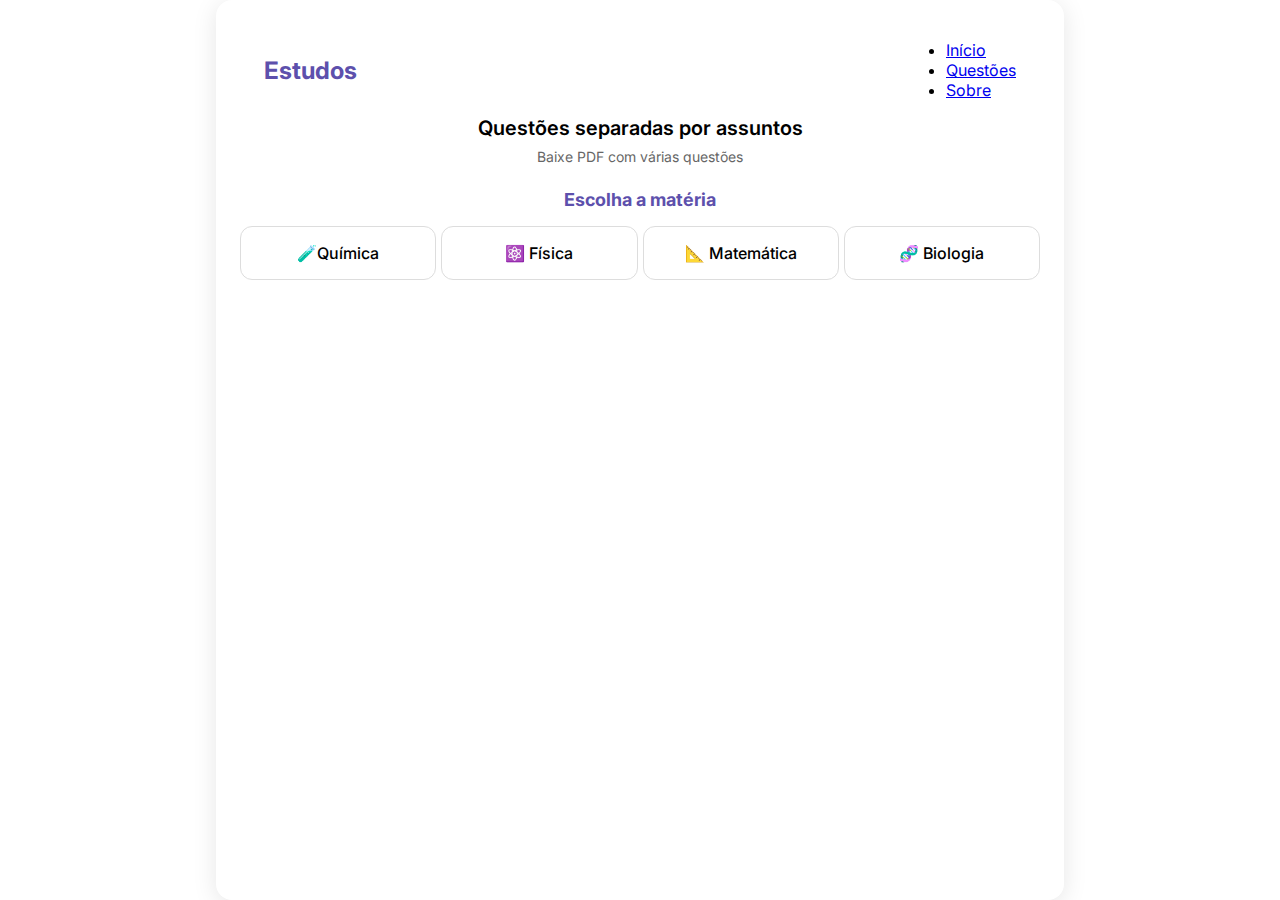
<file: index.html>
<!DOCTYPE html>
<html lang="en">
<head>
    <meta charset="UTF-8">
    <meta name="viewport" content="width=device-width, initial-scale=1.0">
    <title>Estudos</title>
    <link rel="stylesheet" href="style.css">
    <link rel="shortcut icon" href="imagens/favicon-lay-nerd.png" type="image/x-icon">
</head>
<body>
        <div class="container">
            <header class="header">
                <h1 class="logo">Estudos</h1>
                <nav>
                    <ul class="menu">
                        <li><a href="#">Início</a></li>
                        <li><a href="#">Questões</a></li>
                        <li><a href="#">Sobre</a></li>
                    </ul>
                </nav>
            </header>
            <section class="hero">
                <h2>Questões separadas por assuntos</h2>
                <p>Baixe PDF com várias questões</p>
            </section>
            <section class="materias">
                <h3>Escolha a matéria</h3>
                <div class="cards">
                    <a href="química.html"class="card">🧪Química</a>
                    <a href="fisica.html" class="card">
                        <span>⚛️</span>
                        <span>Física</span>
                    </a>
                    <a href="matemática.html" class="card">
                        <span>📐</span>
                        <span>Matemática</span>
                    </a>
                    <a href="biologia.html" class="card">
                        <span>🧬</span>
                        <span>Biologia</span>
                    </a>
                </div>
            </section>
        </div>
</body>
</html>
</file>
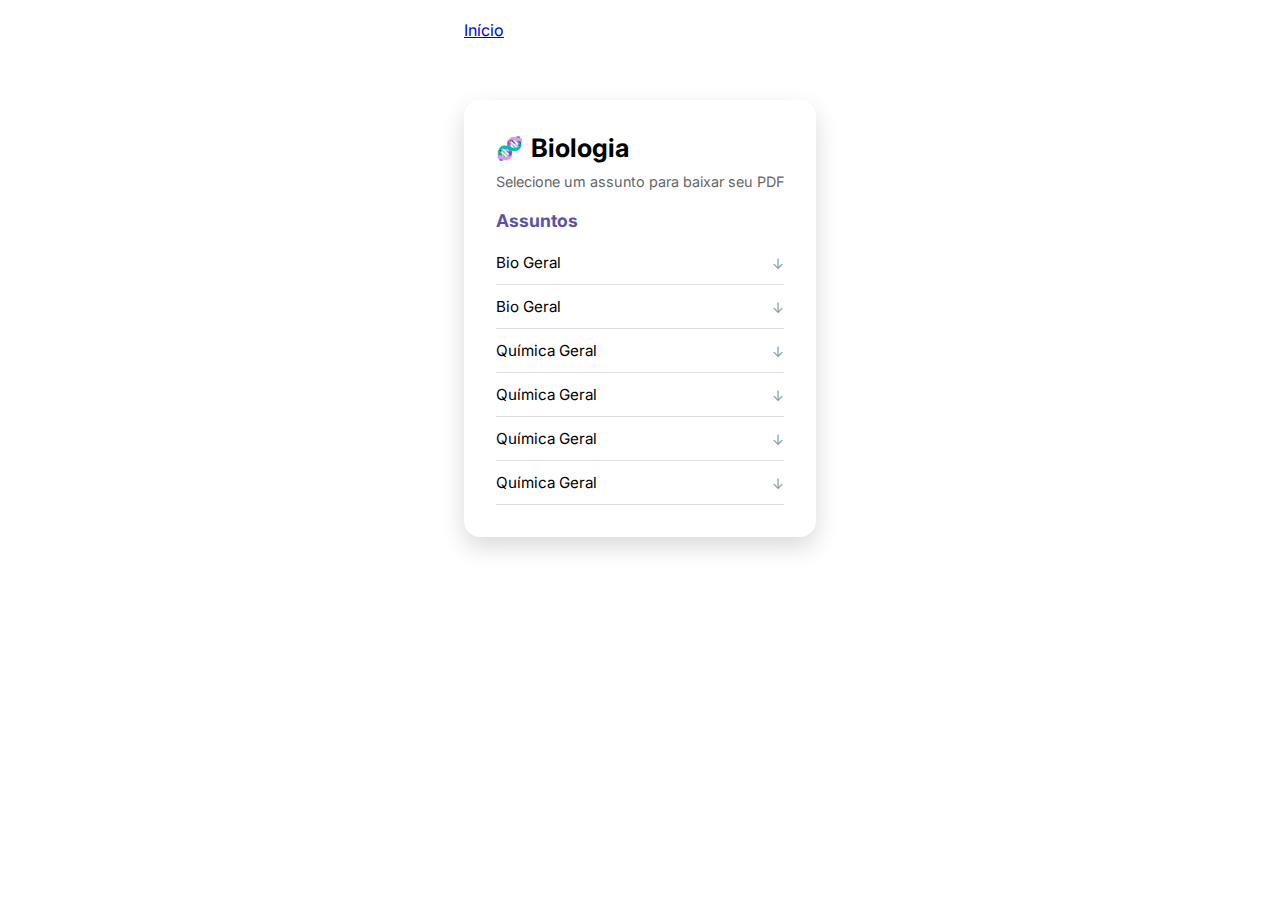
<file: biologia.html>
<!DOCTYPE html>
<html lang="en">
<head>
    <meta charset="UTF-8">
    <meta name="viewport" content="width=device-width, initial-scale=1.0">
    <title>Biologia</title>
    <link rel="stylesheet" href="materias.css">
    <link rel="shortcut icon" href="imagens/favicon-lay-nerd.png" type="image/x-icon">
</head>
<body>
    <main>
        <a href="estudos.html" class="voltar">Início</a>
        <div class="container-materia">
            <h1 class="titulo-materia"> <i>🧬</i>Biologia</h1>
            <p class="subtitulo">Selecione um assunto para baixar seu PDF</p>
           <h2 class="titulo-assuntos">Assuntos</h2>
             <ul class=" lista-assuntos">
                <li><a href="#">Bio Geral
                </a></li>
                <li><a href="#">Bio Geral
                </a></li>
                <li><a href="#">Química Geral
                </a></li>
                <li><a href="#">Química Geral
                </a></li>
                <li><a href="#">Química Geral
                </a></li>
                <li><a href="#">Química Geral
                </a></li>
             </ul>
        </div>
        </main>
</body>
</html>
</file>
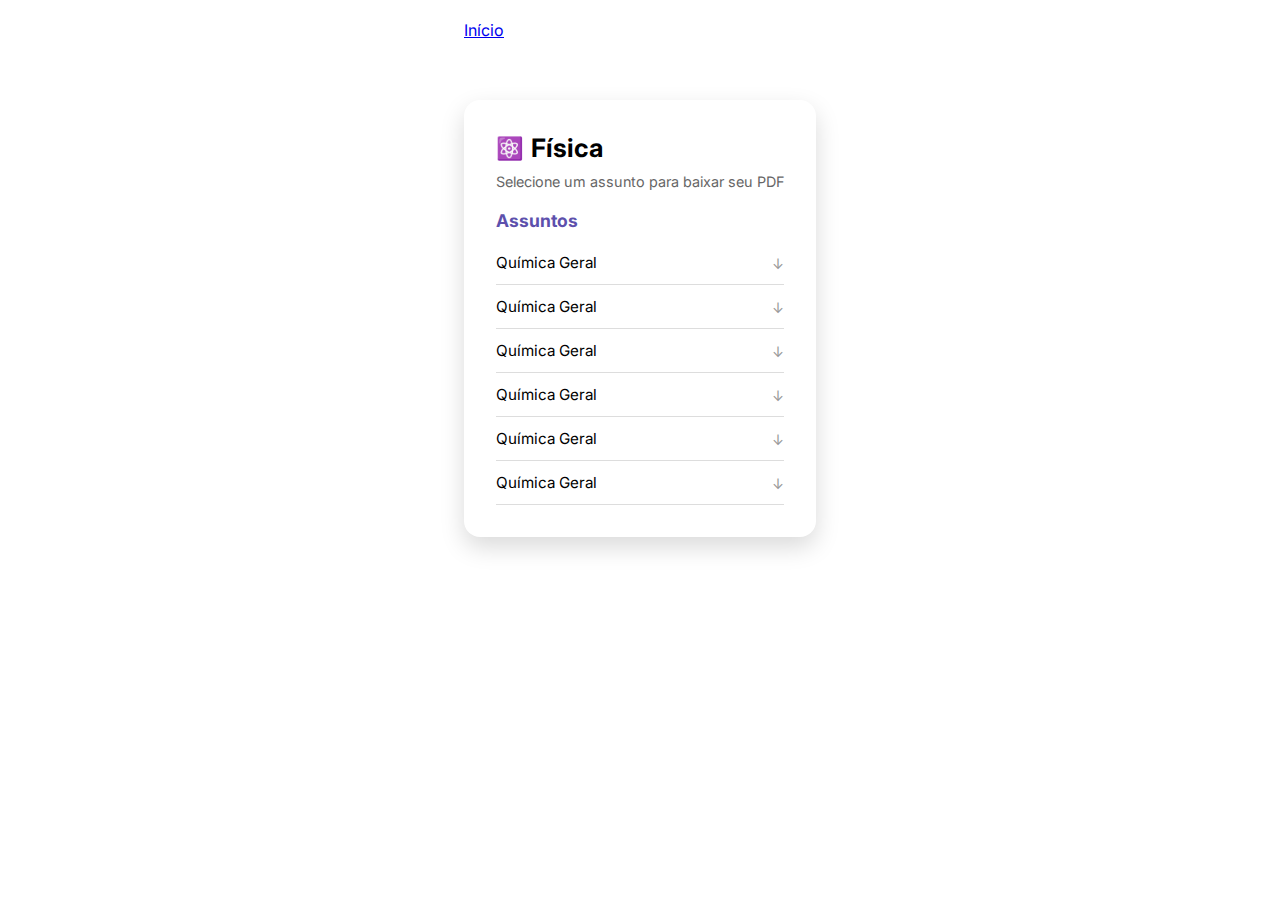
<file: fisica.html>
<!DOCTYPE html>
<html lang="en">
<head>
    <meta charset="UTF-8">
    <meta name="viewport" content="width=device-width, initial-scale=1.0">
    <title>Física</title>
    <link rel="stylesheet" href="materias.css">
    <link rel="shortcut icon" href="imagens/favicon-lay-nerd.png" type="image/x-icon">
</head>
<body>
    <main>
        <a href="estudos.html" class="voltar">Início</a>
        <div class="container-materia">
            <h1 class="titulo-materia"> <i>⚛️</i>Física</h1>
            <p class="subtitulo">Selecione um assunto para baixar seu PDF</p>
           <h2 class="titulo-assuntos">Assuntos</h2>
             <ul class=" lista-assuntos">
                <li><a href="#">Química Geral
                </a></li>
                <li><a href="#">Química Geral
                </a></li>
                <li><a href="#">Química Geral
                </a></li>
                <li><a href="#">Química Geral
                </a></li>
                <li><a href="#">Química Geral
                </a></li>
                <li><a href="#">Química Geral
                </a></li>
             </ul>
        </div>
        </main>
</body>
</html>
</file>
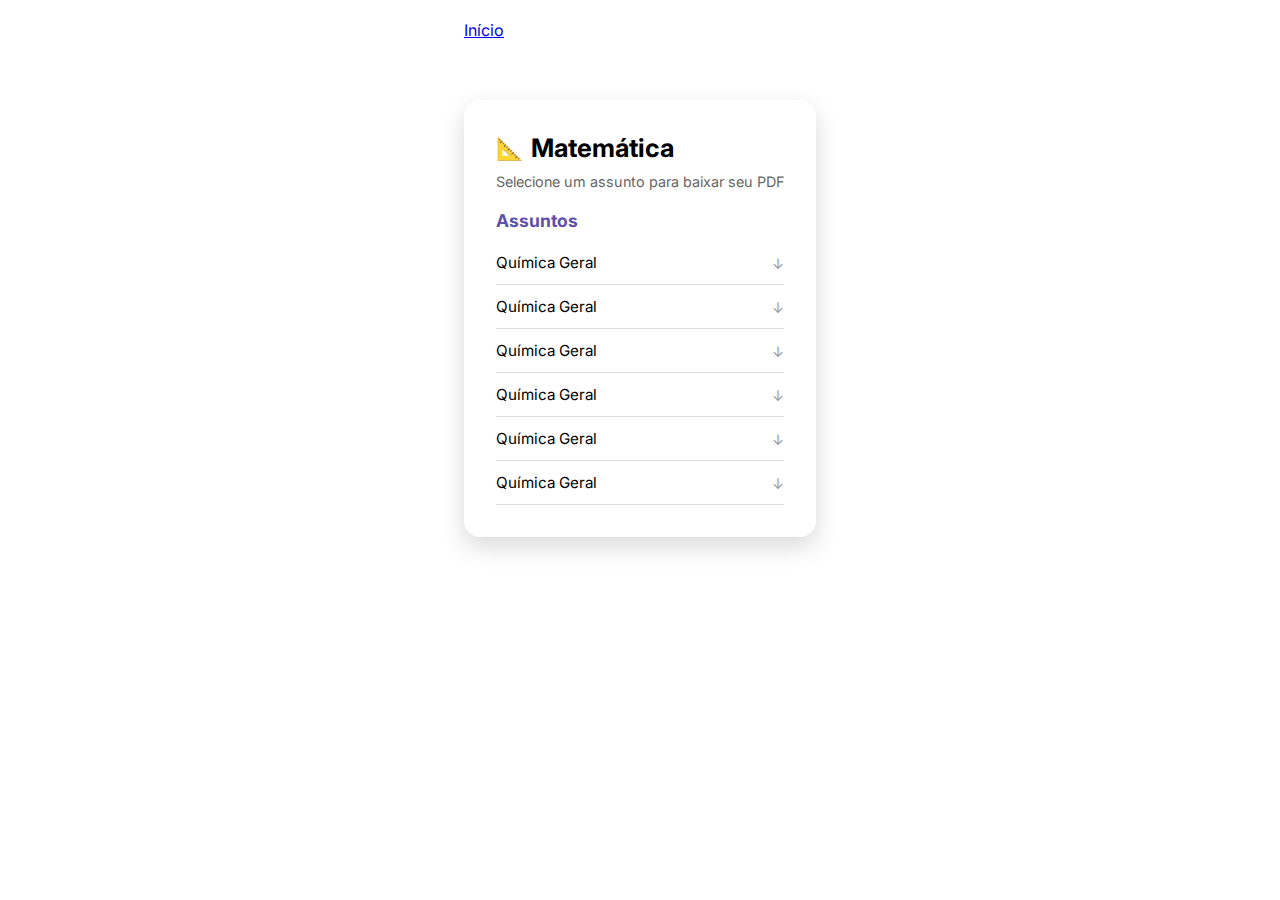
<file: matematica.html>
<!DOCTYPE html>
<html lang="en">
<head>
    <meta charset="UTF-8">
    <meta name="viewport" content="width=device-width, initial-scale=1.0">
    <title>Matemática</title>
    <link rel="stylesheet" href="materias.css">
    <link rel="shortcut icon" href="imagens/favicon-lay-nerd.png" type="image/x-icon">
</head>
<body>
    <main>
        <a href="estudos.html" class="voltar">Início</a>
        <div class="container-materia">
            <h1 class="titulo-materia"> <i>📐</i>Matemática</h1>
            <p class="subtitulo">Selecione um assunto para baixar seu PDF</p>
           <h2 class="titulo-assuntos">Assuntos</h2>
             <ul class=" lista-assuntos">
                <li><a href="#">Química Geral
                </a></li>
                <li><a href="#">Química Geral
                </a></li>
                <li><a href="#">Química Geral
                </a></li>
                <li><a href="#">Química Geral
                </a></li>
                <li><a href="#">Química Geral
                </a></li>
                <li><a href="#">Química Geral
                </a></li>
             </ul>
        </div>
        </main>
</body>
</html>
</file>
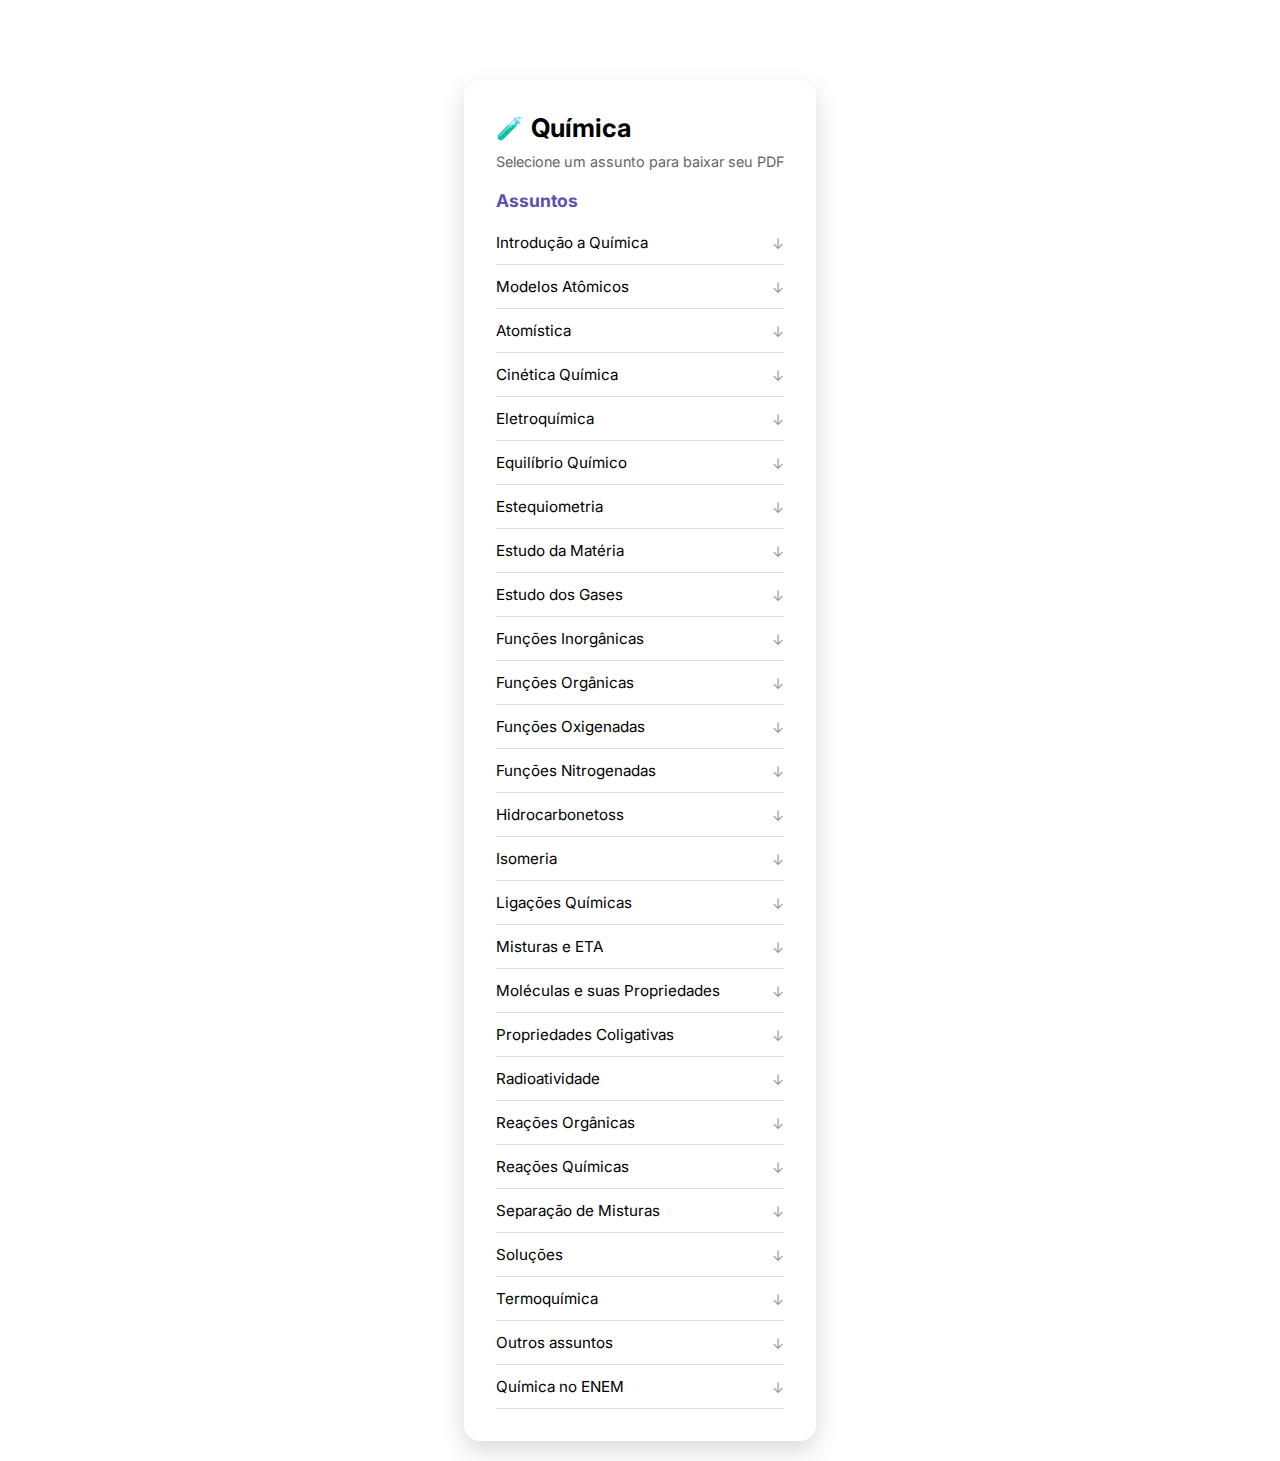
<file: química.html>
<!DOCTYPE html>
<html lang="en">
<head>
    <meta charset="UTF-8">
    <meta name="viewport" content="width=device-width, initial-scale=1.0">
    <title>Química</title>
    <link rel="stylesheet" href="materias.css">
    <link rel="shortcut icon" href="imagens/favicon-lay-nerd.png" type="image/x-icon">
</head>
<body>
    <main>
        <div class="container-materia">
            <h1 class="titulo-materia"> <i>🧪</i>Química</h1>
            <p class="subtitulo">Selecione um assunto para baixar seu PDF</p>
           <h2 class="titulo-assuntos">Assuntos</h2>
             <ul class=" lista-assuntos">
                <li><a href="pdfs/pdf-quimica/INTRODUCAO-A-QUIMICA.pdf" download="INTRODUCAO-A-QUIMICA.pdf" type="application/pdf">Introdução a Química</a></li>
                <li><a href="pdfs/pdf-quimica/MODELOS-ATOMICOS.pdf" download="MODELOS-ATOMICOS.pdf" type="application/pdf">Modelos Atômicos</a></li>
                <li><a href="pdfs/pdf-quimica/ATOMISTICA.pdf" download="ATOMISTICA.pdf" type="application/pdf">Atomística
                </a></li>
                <li><a href="pdfs/pdf-quimica/CINETICA-QUIMICA.pdf" download="CINETICA-QUIMICA.pdf" type="application/pdf">Cinética Química
                </a></li>
                <li><a href="pdfs/pdf-quimica/ELETROQUIMICA.pdf" download="ELETROQUIMICA.pdf" type="application/pdf">Eletroquímica
                </a></li>
                <li><a href="pdfs/pdf-quimica/EQUILIBRIO-QUIMICO.pdf" download="EQUILIBRIO-QUIMICO.pdf" type="application/pdf">Equilíbrio Químico
                </a></li>
                <li><a href="pdfs/pdf-quimica/ESTEQUIOMETRIA.pdf" download="ESTEQUIOMETRIA.pdf" type="application/pdf">Estequiometria
                </a></li>
                <li><a href="pdfs/pdf-quimica/ESTUDO-DA-MATERIA.pdf" download="ESTUDO-DA-MATERIA.pdf" type="application/pdf">Estudo da Matéria
                </a></li>
                <li><a href="pdfs/pdf-quimica/ESTUDO-DOS-GASES.pdf" download="ESTUDO-DOS-GASES.pdf" type="application/pdf">Estudo dos Gases</a></li>
                <li><a href="pdfs/pdf-quimica/FUNCOES-INORGANICAS.pdf" download="FUNCOES-INORGANICAS.pdf" type="application/pdf">Funções Inorgânicas</a></li>
                <li><a href="pdfs/pdf-quimica/FUNCOES-ORGANICAS.pdf" download="FUNCOES-ORGANICAS.pdf" type="application/pdf">Funções Orgânicas</a></li>
                <li><a href="pdfs/pdf-quimica/FUNCOES-OXIGENADAS.pdf" download="FUNCOES-OXIGENADAS.pdf" type="application/pdf">Funções Oxigenadas</a></li>
                <li><a href="pdfs/pdf-quimica/FUNÇÕES-NITROGENADAS.pdf" download="FUNÇÕES-NITROGENADAS.pdf" type="application/pdf">Funções Nitrogenadas</a></li>
                <li><a href="pdfs/pdf-quimica/HIDROCARBONETOS.pdf" download="HIDROCARBONETOS.pdf" type="application/pdf">Hidrocarbonetoss</a></li>
                <li><a href="pdfs/pdf-quimica/ISOMERIA.pdf" download="ISOMERIA.pdf" type="application/pdf">Isomeria</a></li>
                <li><a href="pdfs/pdf-quimica/LIGACOES-QUIMICAS.pdf" download="LIGACOES-QUIMICAS.pdf" type="application/pdf">Ligações Químicas</a></li>
                <li><a href="pdfs/pdf-quimica/MISTURAS-E-ETA.pdf" download="MISTURAS-E-ETA.pdf" type="application/pdf">Misturas e ETA</a></li>
                <li><a href="pdfs/pdf-quimica/MOLECULAS-E-SUAS-PROPRIEDADES.pdf" download="MOLECULAS-E-SUAS-PROPRIEDADES.pdf" type="application/pdf">Moléculas e suas Propriedades</a></li>
                <li><a href="pdfs/pdf-quimica/PROPRIEDADES-COLIGATIVAS.pdf" download="PROPRIEDADES-COLIGATIVAS.pdf" type="application/pdf">Propriedades Coligativas</a></li>
                <li><a href="pdfs/pdf-quimica/RADIOATIVIDADE.pdf" download="RADIOATIVIDADE.pdf" type="application/pdf">Radioatividade</a></li>
                <li><a href="pdfs/pdf-quimica/REACOES-ORGANICAS.pdf" download="REACOES-ORGANICAS.pdf" type="application/pdf">Reações Orgânicas</a></li>
                <li><a href="pdfs/pdf-quimica/REACOES-QUIMICAS.pdf" download="REACOES-QUIMICAS.pdf" type="application/pdf">Reações Químicas</a></li>
                <li><a href="pdfs/pdf-quimica/SEPARACAO-DE-MISTURAS.pdf" download="SEPARACAO-DE-MISTURAS.pdf" type="application/pdf">Separação de Misturas</a></li>
                <li><a href="pdfs/pdf-quimica/SOLUCOES.pdf" download="SOLUCOES.pdf" type="application/pdf">Soluções</a></li>
                <li><a href="pdfs/pdf-quimica/TERMOQUIMICA.pdf" download="TERMOQUIMICA.pdf" type="application/pdf">Termoquímica</a></li>
                <li><a href="pdfs/pdf-quimica/OUTROS-ASSUNTOS-QUIMICA.pdf" download="OUTROS-ASSUNTOS-QUIMICA.pdf" type="application/pdf">Outros assuntos</a></li>
                <li><a href="pdfs/pdf-quimica/QUIMICA-ENEM.pdf" download="QUIMICA-ENEM.pdf" type="application/pdf">Química no ENEM</a></li>
             </ul>
        </div>
        </main>
</body>
</html>
</file>
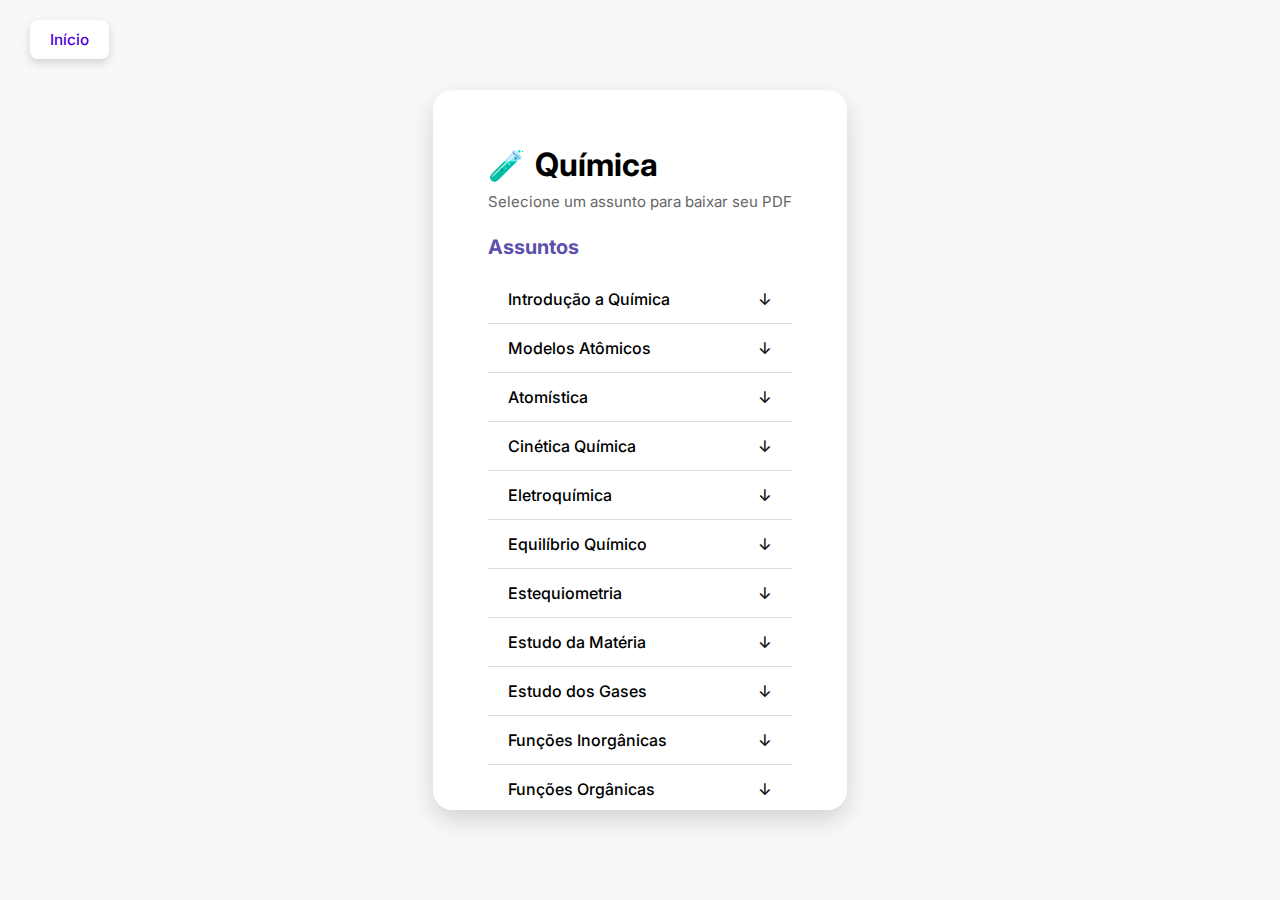
<file: materias/química.html>
<!DOCTYPE html>
<html lang="en">
<head>
    <meta charset="UTF-8">
    <meta name="viewport" content="width=device-width, initial-scale=1.0">
    <title>Química</title>
    <link rel="stylesheet" href="materias.css">
    <link rel="shortcut icon" href="imagens/favicon-lay-nerd.png" type="image/x-icon">
</head>
<body>
    <main>
        <a href="estudos.html" class="voltar">Início</a>
        <div class="container-materia">
            <h1 class="titulo-materia"> <i>🧪</i>Química</h1>
            <p class="subtitulo">Selecione um assunto para baixar seu PDF</p>
           <h2 class="titulo-assuntos">Assuntos</h2>
             <ul class=" lista-assuntos">
                <li><a href="pdfs/pdf-quimica/INTRODUCAO-A-QUIMICA.pdf" download="INTRODUCAO-A-QUIMICA.pdf" type="application/pdf">Introdução a Química</a></li>
                <li><a href="pdfs/pdf-quimica/MODELOS-ATOMICOS.pdf" download="MODELOS-ATOMICOS.pdf" type="application/pdf">Modelos Atômicos</a></li>
                <li><a href="pdfs/pdf-quimica/ATOMISTICA.pdf" download="ATOMISTICA.pdf" type="application/pdf">Atomística
                </a></li>
                <li><a href="pdfs/pdf-quimica/CINETICA-QUIMICA.pdf" download="CINETICA-QUIMICA.pdf" type="application/pdf">Cinética Química
                </a></li>
                <li><a href="pdfs/pdf-quimica/ELETROQUIMICA.pdf" download="ELETROQUIMICA.pdf" type="application/pdf">Eletroquímica
                </a></li>
                <li><a href="pdfs/pdf-quimica/EQUILIBRIO-QUIMICO.pdf" download="EQUILIBRIO-QUIMICO.pdf" type="application/pdf">Equilíbrio Químico
                </a></li>
                <li><a href="pdfs/pdf-quimica/ESTEQUIOMETRIA.pdf" download="ESTEQUIOMETRIA.pdf" type="application/pdf">Estequiometria
                </a></li>
                <li><a href="pdfs/pdf-quimica/ESTUDO-DA-MATERIA.pdf" download="ESTUDO-DA-MATERIA.pdf" type="application/pdf">Estudo da Matéria
                </a></li>
                <li><a href="pdfs/pdf-quimica/ESTUDO-DOS-GASES.pdf" download="ESTUDO-DOS-GASES.pdf" type="application/pdf">Estudo dos Gases</a></li>
                <li><a href="pdfs/pdf-quimica/FUNCOES-INORGANICAS.pdf" download="FUNCOES-INORGANICAS.pdf" type="application/pdf">Funções Inorgânicas</a></li>
                <li><a href="pdfs/pdf-quimica/FUNCOES-ORGANICAS.pdf" download="FUNCOES-ORGANICAS.pdf" type="application/pdf">Funções Orgânicas</a></li>
                <li><a href="pdfs/pdf-quimica/FUNCOES-OXIGENADAS.pdf" download="FUNCOES-OXIGENADAS.pdf" type="application/pdf">Funções Oxigenadas</a></li>
                <li><a href="pdfs/pdf-quimica/FUNÇÕES-NITROGENADAS.pdf" download="FUNÇÕES-NITROGENADAS.pdf" type="application/pdf">Funções Nitrogenadas</a></li>
                <li><a href="pdfs/pdf-quimica/HIDROCARBONETOS.pdf" download="HIDROCARBONETOS.pdf" type="application/pdf">Hidrocarbonetoss</a></li>
                <li><a href="pdfs/pdf-quimica/ISOMERIA.pdf" download="ISOMERIA.pdf" type="application/pdf">Isomeria</a></li>
                <li><a href="pdfs/pdf-quimica/LIGACOES-QUIMICAS.pdf" download="LIGACOES-QUIMICAS.pdf" type="application/pdf">Ligações Químicas</a></li>
                <li><a href="pdfs/pdf-quimica/MISTURAS-E-ETA.pdf" download="MISTURAS-E-ETA.pdf" type="application/pdf">Misturas e ETA</a></li>
                <li><a href="pdfs/pdf-quimica/MOLECULAS-E-SUAS-PROPRIEDADES.pdf" download="MOLECULAS-E-SUAS-PROPRIEDADES.pdf" type="application/pdf">Moléculas e suas Propriedades</a></li>
                <li><a href="pdfs/pdf-quimica/PROPRIEDADES-COLIGATIVAS.pdf" download="PROPRIEDADES-COLIGATIVAS.pdf" type="application/pdf">Propriedades Coligativas</a></li>
                <li><a href="pdfs/pdf-quimica/RADIOATIVIDADE.pdf" download="RADIOATIVIDADE.pdf" type="application/pdf">Radioatividade</a></li>
                <li><a href="pdfs/pdf-quimica/REACOES-ORGANICAS.pdf" download="REACOES-ORGANICAS.pdf" type="application/pdf">Reações Orgânicas</a></li>
                <li><a href="pdfs/pdf-quimica/REACOES-QUIMICAS.pdf" download="REACOES-QUIMICAS.pdf" type="application/pdf">Reações Químicas</a></li>
                <li><a href="pdfs/pdf-quimica/SEPARACAO-DE-MISTURAS.pdf" download="SEPARACAO-DE-MISTURAS.pdf" type="application/pdf">Separação de Misturas</a></li>
                <li><a href="pdfs/pdf-quimica/SOLUCOES.pdf" download="SOLUCOES.pdf" type="application/pdf">Soluções</a></li>
                <li><a href="pdfs/pdf-quimica/TERMOQUIMICA.pdf" download="TERMOQUIMICA.pdf" type="application/pdf">Termoquímica</a></li>
                <li><a href="pdfs/pdf-quimica/OUTROS-ASSUNTOS-QUIMICA.pdf" download="OUTROS-ASSUNTOS-QUIMICA.pdf" type="application/pdf">Outros assuntos</a></li>
                <li><a href="pdfs/pdf-quimica/QUIMICA-ENEM.pdf" download="QUIMICA-ENEM.pdf" type="application/pdf">Química no ENEM</a></li>
             </ul>
        </div>
        </main>
</body>
</html>
</file>
<file: style.css>
@charset "UTF-8";


@import url('https://fonts.googleapis.com/css2?family=Inter:ital,opsz,wght@0,14..32,100..900;1,14..32,100..900&display=swap');


*{
    font-family: Inter;
    margin: 0px;
    padding: 0px;
}

:root{
    --cor01: #ffffff;
    --cor02: #000000;
    --cor03: #5D50AC;
}
body{
    background-color: var(--cor01);
    color: var(--cor02);
    display: flex;
    justify-content: center;
    min-height: 100vh;
}

.container{
    width: 100%;
    max-width: 800px;
    margin: 0 auto;
    background-color: var(--cor01);
    border-radius: 16px;
    box-shadow: 0 4px 24px rgba(0, 0, 0, 0.1);
    padding: 24px;
}

.header{
    padding: 16px 24px;
    display: flex;
    justify-content: space-between;
    align-items: center;
    border-bottom: 1px,solid var(--cor03);
}

.logo{
    color: var(--cor03);
    font-size: 24px;
    font-weight: bold;
}

.hero{
   text-align: center;
   margin-bottom: 24px;
}

.hero h2{
   font-size: 20px;
   font-weight: 600;
   margin-bottom: 8px;
}

.hero > p{
   color: #666;
   font-size: 14px;
}

 .materias{
   text-align: center;
 }

 .materias h3{
    font-size: 18px;
    color: var(--cor03);
    margin-bottom: 16px;
 }

 .cards{
    display: grid;
    grid-template-columns: repeat(auto-fit, minmax(150px, 1fr));
    gap: 5px;
 }

 .card{
    text-decoration: none;
    color: #000;
    border: 1px solid #ddd;
    border-radius: 12px;
    padding: 16px;
    font-weight: 500;
    transition: box-shadow 0.3 ease;
    background-color: #fff;
 }
 .card:hover{
    box-shadow: 0 4px 12px rgba(0, 0, 0, 0.20);
 }

 @media (max-width: 400px){
   .hero h2{
      font-size: 18px;
   }
   .hero p{
      font-size: 13px;
   }
   .card{
      padding: 15px;
      font-size: 15px;
   }
 }
</file>
<file: materias.css>
@charset "UTF-8";


@import url('https://fonts.googleapis.com/css2?family=Inter:ital,opsz,wght@0,14..32,100..900;1,14..32,100..900&display=swap');


*{
    font-family: Inter;
    margin: 0;
    padding: 0;
    box-sizing: border-box;
}

:root{
    --cor01: #ffffff;
    --cor02: #000000;
    --cor03: #5D50AC;
}

body{ 
    background-color: var(--cor01);
    display: flex;
    justify-content: center;
    align-items: flex-start;
    padding: 20px;
    min-height: 100vh;
}

.container-materia{
    background-color: var(--cor01);
    padding: 32px;
    border-radius: 16px;
    box-shadow: 0 10px 24px rgba(0, 0, 0, 0.15);
    max-width: 500px;
    width: 100%;
    margin-top: 60px;
    overflow-y: auto;
}

.titulo-materia{
    font-size: 1.6rem;
    font-weight: 700;
    color: var(--cor02);
    display: flex;
    align-items: center;
    gap: 8px;
    margin-bottom: 10px;
}

.titulo-materia i{
    font-style: normal;
    font-size: 22px;
}

.subtitulo{
    font-size: 0.9rem;
    color: #666;
    margin-bottom: 20px;
}

.titulo-assuntos{
    text-align: left;
    font-size: 1.1rem;
    color: var(--cor03);
    margin: 20px 0 10px 0;
}

.lista-assuntos{
    list-style: none;
    padding: 0;
    margin: 0;

}

.lista-assuntos li{
    padding: 12px 0;
    border-bottom: 1px solid #ddd;
    position: relative;
    cursor: pointer;
}

.lista-assuntos a{
    text-decoration: none;
    color: #000;
    display: block;
    padding-right: 20px;
    font-size: 0.95rem;

}
.lista-assuntos a:hover{
    text-decoration: underline;
    color: var(--cor03);}

.lista-assuntos li::after{
    content: '↓';
    position: absolute;
    right: 0;
    top: 50%;
    transform: translateY(-50%);
    font-size: 0.9rem;
    color: #999;
}

@media screen and (max-width: 600px) {
    .container-materia{
        padding: 20px;
        margin-top: 30px;
    }
    .titulo-materia{
        font-size: 1.4rem;
        text-align: center;
        justify-content: center;
    }
    .subtitulo{
        text-align: center;
    }
    .titulo-assuntos{
        font-size: 1.2rem;
    }
    .lista-assuntos a{
        font-size: 0.95rem;
    }

    }
</file>
<file: materias/materias.css>
@charset "UTF-8";


@import url('https://fonts.googleapis.com/css2?family=Inter:ital,opsz,wght@0,14..32,100..900;1,14..32,100..900&display=swap');


*{
    font-family: Inter;
    margin: 0;
    padding: 0;
    box-sizing: border-box;
    max-width: 100%;
}

:root{
    --cor01: #ffffff;
    --cor02: #000000;
    --cor03: #5D50AC;
}
.voltar{
    position: absolute;
    top: 0%;
    left: 30px;
    display: inline-block;
    margin: 20px auto;
    padding: 10px 20px;
    background-color: white;
    color: #4a00e0;
    text-decoration: none;
    border-radius: 8px;
    font-weight: 500;
    font-size: 0.95rem;
    box-shadow: 0 4px 10px rgba(0, 0, 0, 0.15);
    text-align: center;
    display: block;
    width: fit-content;
}

.voltar:hover{
    text-decoration:underline;
}
body{ 
    margin: 0;
    padding: 0;
    background-color: #f8f8f8;
    display: flex;
    flex-direction: column;
    align-items: center;
    justify-content: center;
    position: relative;
    height: 100vh;
}

.main{
    min-height: 100vh;
    display: flex;
    justify-content: center;
    align-items: center;
    padding: 40px 20px;
}

.container-materia{
    background-color: #ffffff;
    padding: 55px;
    border-radius: 20px;
    box-shadow: 0 10px 24px rgba(0, 0, 0, 0.15);
    max-width: 480px;
    width: 100%;
    margin: auto;
    top: 50%;
    max-height: 80vh;
    overflow-y: auto;
}

.titulo-materia{
    font-size: 32px;
    font-weight: 700;
    color: var(--cor02);
    display: flex;
    align-items: center;
    gap: 10px;
    margin-bottom: 8px;
}

.titulo-materia i{
    font-style: normal;
    font-size: 30px;
}

.subtitulo{
    font-size: 15px;
    color: #666;
    margin-bottom: 24px;
}

.titulo-assuntos{
    font-size: 20px;
    color: var(--cor03);
    font-weight: bold;
    margin-bottom: 16px;
}

.lista-assuntos{
    list-style: none;
    padding: 0;
    margin: 0;

}

.lista-assuntos li{
    display: flex;
    justify-content: space-between;
    align-items: center;
    padding: 14px 20px;
    border-bottom: 1px solid #ddd;
    font-size: 16px;
    font-weight: 500;
    color: #111;
    cursor: pointer;
}

.lista-assuntos a{
    text-decoration: none;
    color: #000;

}
.lista-assuntos a:hover{
    text-decoration: underline;
    color: var(--cor03);}

.lista-assuntos li::after{
    content: '↓'}

@media screen and (max-widht:600px) {
    .container-materia{
        width: 90%;
        padding: 30px 20px;
        border-radius: 15px;
    }
    .titulo-materia{
        font-size: 1.5rem;
        text-align: center;
    }
    .subtitulo{
        font-size: 1rem;
        text-align: center;
    }
    .voltar{
        top: 15px;
        right: 15px;
        padding: 8px 14px;
        font-size: 0.9rem;
    }
    .lista-assuntos li{
        padding: 12px 16px;
        font-size: 1rem;
    }
    
}
</file>
